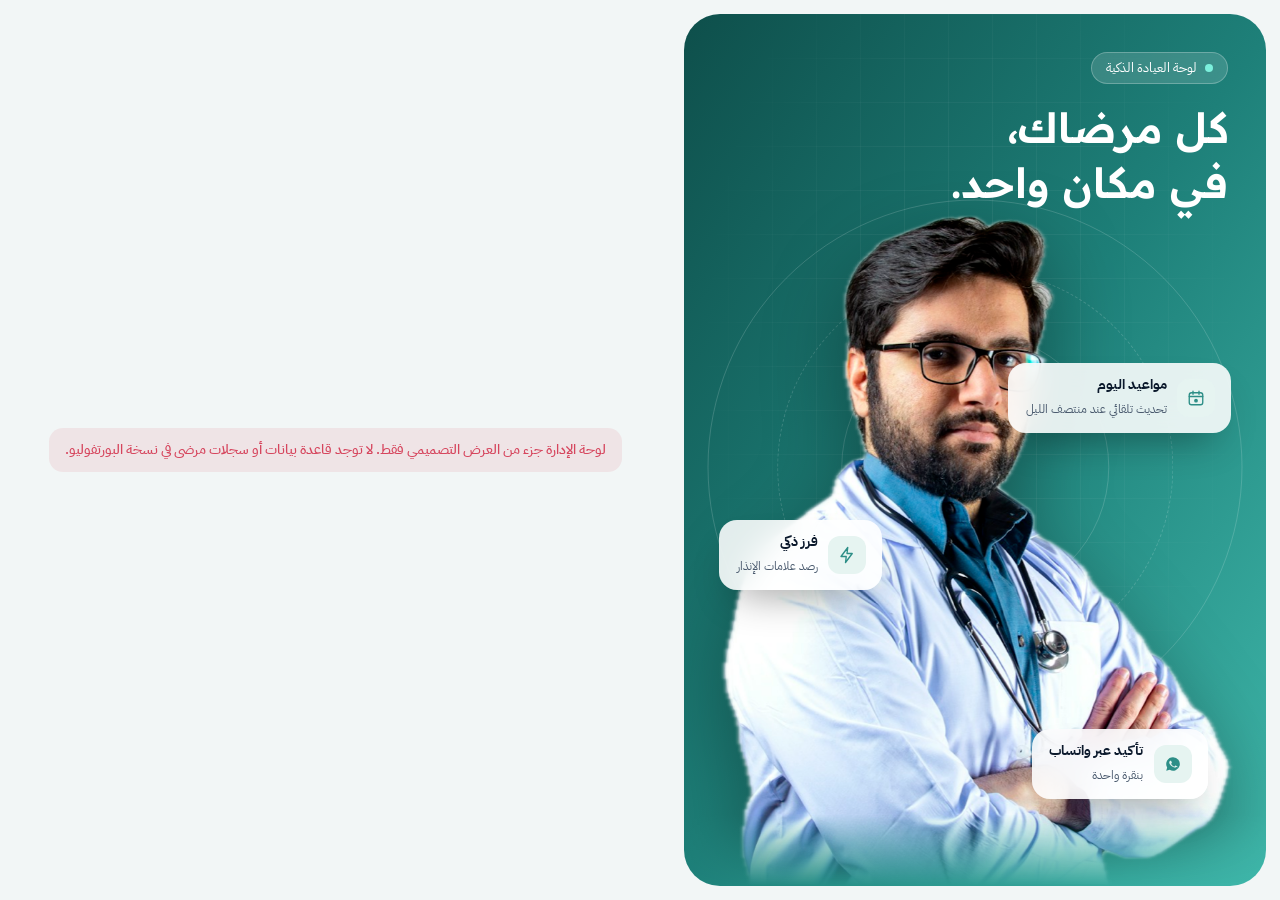
<file: admin.html>
<!DOCTYPE html>
<html lang="ar" dir="rtl">
<head>
  <meta charset="UTF-8">
  <meta name="viewport" content="width=device-width, initial-scale=1, viewport-fit=cover">
  <meta name="robots" content="noindex, nofollow">
  <title>لوحة العيادة | د. سفيان زروقي</title>
  <meta name="theme-color" content="#0E4F4B">
  <link rel="icon" href="images/favicon.svg" type="image/svg+xml">
  <link rel="preconnect" href="https://fonts.googleapis.com">
  <link rel="preconnect" href="https://fonts.gstatic.com" crossorigin>
  <link href="https://fonts.googleapis.com/css2?family=IBM+Plex+Sans+Arabic:wght@300;400;500;600;700&family=Readex+Pro:wght@400;500;600;700&display=swap" rel="stylesheet">
  <link rel="stylesheet" href="admin.css">
  <script>
    // Apply saved theme before paint (no flash)
    try { const t = localStorage.getItem('clinic-theme'); if (t) document.documentElement.dataset.theme = t; } catch {}
  </script>
</head>
<body>

  <svg width="0" height="0" style="position:absolute" aria-hidden="true">
    <symbol id="i-logo" viewBox="0 0 32 32"><path d="M16 6v20M6 16h20" stroke="currentColor" stroke-width="3.4" stroke-linecap="round" fill="none"/></symbol>
    <symbol id="i-today" viewBox="0 0 24 24"><g fill="none" stroke="currentColor" stroke-width="1.8" stroke-linecap="round"><rect x="3" y="5" width="18" height="16" rx="3"/><path d="M3 10h18M8 3v4M16 3v4"/><circle cx="12" cy="15.5" r="1.6" fill="currentColor"/></g></symbol>
    <symbol id="i-upcoming" viewBox="0 0 24 24"><g fill="none" stroke="currentColor" stroke-width="1.8" stroke-linecap="round" stroke-linejoin="round"><rect x="3" y="5" width="18" height="16" rx="3"/><path d="M3 10h18M8 3v4M16 3v4M10 15h5m-2-2 2 2-2 2"/></g></symbol>
    <symbol id="i-archive" viewBox="0 0 24 24"><g fill="none" stroke="currentColor" stroke-width="1.8" stroke-linecap="round" stroke-linejoin="round"><rect x="3" y="4" width="18" height="5" rx="1.5"/><path d="M5 9v10a1 1 0 0 0 1 1h12a1 1 0 0 0 1-1V9M10 13h4"/></g></symbol>
    <symbol id="i-search" viewBox="0 0 24 24"><g fill="none" stroke="currentColor" stroke-width="1.9" stroke-linecap="round"><circle cx="11" cy="11" r="7"/><path d="m20 20-3.5-3.5"/></g></symbol>
    <symbol id="i-sun" viewBox="0 0 24 24"><g fill="none" stroke="currentColor" stroke-width="1.8" stroke-linecap="round"><circle cx="12" cy="12" r="4"/><path d="M12 2v2M12 20v2M4.9 4.9l1.4 1.4M17.7 17.7l1.4 1.4M2 12h2M20 12h2M4.9 19.1l1.4-1.4M17.7 6.3l1.4-1.4"/></g></symbol>
    <symbol id="i-moon" viewBox="0 0 24 24"><path d="M20 14.5A8 8 0 1 1 9.5 4 6.5 6.5 0 0 0 20 14.5Z" fill="none" stroke="currentColor" stroke-width="1.8" stroke-linejoin="round"/></symbol>
    <symbol id="i-logout" viewBox="0 0 24 24"><path d="M15 4h3a2 2 0 0 1 2 2v12a2 2 0 0 1-2 2h-3M10 8l-4 4 4 4M6 12h10" fill="none" stroke="currentColor" stroke-width="1.8" stroke-linecap="round" stroke-linejoin="round"/></symbol>
    <symbol id="i-ext" viewBox="0 0 24 24"><path d="M14 4h6v6M20 4l-9 9M18 14v5a1 1 0 0 1-1 1H5a1 1 0 0 1-1-1V7a1 1 0 0 1 1-1h5" fill="none" stroke="currentColor" stroke-width="1.8" stroke-linecap="round" stroke-linejoin="round"/></symbol>
    <symbol id="i-refresh" viewBox="0 0 24 24"><path d="M20 11a8 8 0 0 0-14.6-4.5L4 8m0-4v4h4M4 13a8 8 0 0 0 14.6 4.5L20 16m0 4v-4h-4" fill="none" stroke="currentColor" stroke-width="1.8" stroke-linecap="round" stroke-linejoin="round"/></symbol>
    <symbol id="i-wa" viewBox="0 0 24 24"><path d="M12 3a9 9 0 0 0-7.8 13.5L3 21l4.6-1.2A9 9 0 1 0 12 3Zm4.6 12.6c-.2.6-1.1 1.1-1.6 1.2-.4 0-.9.1-2.9-.7-2.4-1-4-3.5-4.1-3.7-.1-.2-1-1.3-1-2.5s.6-1.8.9-2c.2-.3.5-.3.6-.3h.5c.2 0 .4 0 .6.5l.8 1.9c.1.1.1.3 0 .5l-.3.5-.4.4c-.1.1-.3.3-.1.6.2.3.7 1.2 1.6 1.9 1.1 1 2 1.3 2.3 1.4.3.1.4.1.6-.1l.8-1c.2-.2.4-.2.6-.1l1.8.9c.3.1.4.2.5.3.1.2.1.7-.1 1.2Z" fill="currentColor"/></symbol>
    <symbol id="i-phone" viewBox="0 0 24 24"><path d="M5 4h3l2 5-2.5 1.5a11 11 0 0 0 6 6L15 14l5 2v3a2 2 0 0 1-2 2A16 16 0 0 1 3 6a2 2 0 0 1 2-2Z" fill="none" stroke="currentColor" stroke-width="1.8" stroke-linejoin="round"/></symbol>
    <symbol id="i-mail" viewBox="0 0 24 24"><g fill="none" stroke="currentColor" stroke-width="1.8" stroke-linejoin="round"><rect x="3" y="5" width="18" height="14" rx="2.5"/><path d="m4 7 8 6 8-6"/></g></symbol>
    <symbol id="i-check" viewBox="0 0 24 24"><path d="m5 12.5 4.5 4.5L19 7.5" fill="none" stroke="currentColor" stroke-width="2.2" stroke-linecap="round" stroke-linejoin="round"/></symbol>
    <symbol id="i-x" viewBox="0 0 24 24"><path d="M6 6l12 12M18 6 6 18" stroke="currentColor" stroke-width="2" stroke-linecap="round"/></symbol>
    <symbol id="i-alert" viewBox="0 0 24 24"><g fill="none" stroke="currentColor" stroke-width="2" stroke-linecap="round" stroke-linejoin="round"><path d="M12 3 2 20h20L12 3Z"/><path d="M12 10v4M12 17h.01"/></g></symbol>
    <symbol id="i-bolt" viewBox="0 0 24 24"><path d="M13 2 4 14h7l-1 8 9-12h-7l1-8Z" fill="none" stroke="currentColor" stroke-width="1.8" stroke-linejoin="round"/></symbol>
    <symbol id="i-leaf" viewBox="0 0 24 24"><path d="M5 19c0-8 5-14 15-14 0 10-6 15-14 15M5 19l6-6" fill="none" stroke="currentColor" stroke-width="1.8" stroke-linecap="round" stroke-linejoin="round"/></symbol>
    <symbol id="i-clock" viewBox="0 0 24 24"><g fill="none" stroke="currentColor" stroke-width="1.8" stroke-linecap="round"><circle cx="12" cy="12" r="9"/><path d="M12 7v5l3 2"/></g></symbol>
    <symbol id="i-users" viewBox="0 0 24 24"><g fill="none" stroke="currentColor" stroke-width="1.8" stroke-linecap="round"><circle cx="9" cy="8" r="3.5"/><path d="M2.5 20c.8-3.5 3.4-5.5 6.5-5.5s5.7 2 6.5 5.5"/><path d="M16 4.6a3.5 3.5 0 0 1 0 6.8M18 14.8c1.8.7 3 2.5 3.5 5.2"/></g></symbol>
    <symbol id="i-done" viewBox="0 0 24 24"><g fill="none" stroke="currentColor" stroke-width="1.8" stroke-linecap="round" stroke-linejoin="round"><circle cx="12" cy="12" r="9"/><path d="m8 12.5 2.5 2.5L16 9.5"/></g></symbol>
    <symbol id="i-hourglass" viewBox="0 0 24 24"><path d="M6 3h12M6 21h12M7 3c0 5 10 5 10 9s-10 4-10 9M17 3c0 5-10 5-10 9s10 4 10 9" fill="none" stroke="currentColor" stroke-width="1.8" stroke-linecap="round"/></symbol>
    <symbol id="i-sunrise" viewBox="0 0 24 24"><g fill="none" stroke="currentColor" stroke-width="1.8" stroke-linecap="round"><path d="M4 18h16M7 18a5 5 0 0 1 10 0M12 4v4M5 9l1.5 1.5M19 9l-1.5 1.5"/></g></symbol>
    <symbol id="i-trash" viewBox="0 0 24 24"><path d="M4 7h16M10 11v6M14 11v6M6 7l1 13h10l1-13M9 7V4h6v3" fill="none" stroke="currentColor" stroke-width="1.8" stroke-linecap="round" stroke-linejoin="round"/></symbol>
    <symbol id="i-eye" viewBox="0 0 24 24"><g fill="none" stroke="currentColor" stroke-width="1.8"><path d="M2 12s3.5-7 10-7 10 7 10 7-3.5 7-10 7S2 12 2 12Z"/><circle cx="12" cy="12" r="3"/></g></symbol>
    <symbol id="i-chev" viewBox="0 0 24 24"><path d="M15 6l-6 6 6 6" fill="none" stroke="currentColor" stroke-width="2" stroke-linecap="round" stroke-linejoin="round"/></symbol>
    <symbol id="i-menu" viewBox="0 0 24 24"><path d="M4 7h16M4 12h16M4 17h10" stroke="currentColor" stroke-width="2" stroke-linecap="round"/></symbol>
    <symbol id="i-shield" viewBox="0 0 24 24"><g fill="none" stroke="currentColor" stroke-width="1.8" stroke-linecap="round" stroke-linejoin="round"><path d="M12 3 4.5 6v5.5c0 4.6 3.2 8.4 7.5 9.5 4.3-1.1 7.5-4.9 7.5-9.5V6L12 3Z"/></g></symbol>
    <symbol id="i-plus" viewBox="0 0 24 24"><path d="M12 5v14M5 12h14" stroke="currentColor" stroke-width="2.2" stroke-linecap="round"/></symbol>
  </svg>

  <!-- ===================== AUTH ===================== -->
  <section class="auth" id="authView" hidden>
    <div class="auth-visual" aria-hidden="true">
      <div class="auth-grid"></div>
      <div class="auth-rings"><i></i><i></i><i></i></div>
      <img src="images/doctor-sofiane.png" alt="" class="auth-doctor">
      <div class="auth-chip c1"><span class="ico"><svg><use href="#i-today"/></svg></span><span><b>مواعيد اليوم</b><small>تحديث تلقائي عند منتصف الليل</small></span></div>
      <div class="auth-chip c2"><span class="ico"><svg><use href="#i-bolt"/></svg></span><span><b>فرز ذكي</b><small>رصد علامات الإنذار</small></span></div>
      <div class="auth-chip c3"><span class="ico"><svg><use href="#i-wa"/></svg></span><span><b>تأكيد عبر واتساب</b><small>بنقرة واحدة</small></span></div>
      <div class="auth-copy">
        <span class="pill"><span class="live"></span> لوحة العيادة الذكية</span>
        <h2>كل مرضاك،<br>في مكان واحد.</h2>
      </div>
    </div>

    <div class="auth-panel">
      <form class="auth-card" id="loginForm" novalidate>
        <div class="brand">
          <span class="brand-mark"><svg><use href="#i-logo"/></svg></span>
          <span><b>د. سفيان زروقي</b><small>لوحة إدارة العيادة</small></span>
        </div>
        <h1>مرحباً بعودتك</h1>
        <p class="muted">سجّل الدخول بحساب الطبيب للوصول إلى سجل المرضى.</p>

        <label class="fld">
          <span>البريد الإلكتروني</span>
          <input type="email" name="email" id="loginEmail" dir="ltr" autocomplete="username" required placeholder="doctor@clinic.dz">
        </label>
        <label class="fld">
          <span>كلمة المرور</span>
          <span class="pw">
            <input type="password" name="password" id="loginPassword" dir="ltr" autocomplete="current-password" required placeholder="••••••••">
            <button type="button" class="pw-toggle" id="pwToggle" aria-label="إظهار كلمة المرور"><svg><use href="#i-eye"/></svg></button>
          </span>
        </label>
        <p class="auth-error" id="loginError" role="alert" hidden></p>
        <button class="btn btn-primary btn-block" id="loginBtn" type="submit">
          <span>تسجيل الدخول</span><span class="spinner" aria-hidden="true"></span>
        </button>
        <p class="auth-foot"><svg><use href="#i-shield"/></svg> وصول محمي — حسابات الطاقم الطبي فقط</p>
      </form>
    </div>
  </section>

  <!-- ===================== APP ===================== -->
  <div class="app" id="appView" hidden>
    <aside class="sidebar" id="sidebar">
      <div class="brand">
        <span class="brand-mark"><svg><use href="#i-logo"/></svg></span>
        <span><b>د. سفيان زروقي</b><small>لوحة العيادة</small></span>
      </div>

      <div class="doc-card">
        <div class="doc-photo"><img src="images/doctor-sofiane.png" alt="د. سفيان زروقي"></div>
        <b>د. سفيان زروقي</b>
        <small>أمراض الجهاز الهضمي والمناظير</small>
        <span class="rt" id="rtStatus" data-state="connecting"><i></i><span>جارٍ الاتصال…</span></span>
      </div>

      <nav class="side-nav" aria-label="الأقسام">
        <button class="nav-item is-active" data-tab="today" type="button"><svg><use href="#i-today"/></svg><span>مواعيد اليوم</span><em id="countToday">0</em></button>
        <button class="nav-item" data-tab="upcoming" type="button"><svg><use href="#i-upcoming"/></svg><span>المواعيد القادمة</span><em id="countUpcoming">0</em></button>
        <button class="nav-item" data-tab="archive" type="button"><svg><use href="#i-archive"/></svg><span>أرشيف المواعيد وسجل المرضى</span></button>
      </nav>

      <div class="side-foot">
        <a class="side-link" href="index.html" target="_blank" rel="noopener"><svg><use href="#i-ext"/></svg> الموقع العام</a>
        <button class="side-link" id="themeToggle" type="button"><svg class="t-moon"><use href="#i-moon"/></svg><svg class="t-sun"><use href="#i-sun"/></svg> <span>الوضع الليلي</span></button>
        <button class="side-link danger" id="logoutBtn" type="button"><svg><use href="#i-logout"/></svg> تسجيل الخروج</button>
        <p class="kbd-hint"><kbd>/</kbd> بحث · <kbd>N</kbd> مريض جديد · <kbd>1</kbd><kbd>2</kbd><kbd>3</kbd> الأقسام</p>
      </div>
    </aside>
    <div class="scrim" id="scrim"></div>

    <main class="main">
      <header class="topbar">
        <button class="icon-btn menu-btn" id="menuBtn" type="button" aria-label="القائمة"><svg><use href="#i-menu"/></svg></button>
        <div class="greet">
          <h1 id="greeting">مرحباً، د. سفيان</h1>
          <p id="todayLabel"></p>
        </div>
        <label class="search">
          <svg><use href="#i-search"/></svg>
          <input type="search" id="searchInput" placeholder="ابحث بالاسم، الهاتف أو رمز DZ-GASTRO…" autocomplete="off" aria-label="بحث">
          <kbd>/</kbd>
        </label>
        <span class="clock" id="clock" dir="ltr">--:--</span>
        <button class="btn btn-primary btn-add" id="addWalkinBtn" type="button" title="إضافة مريض حاضر (N)"><svg><use href="#i-plus"/></svg><span>إضافة مريض</span></button>
        <button class="icon-btn" id="refreshBtn" type="button" aria-label="تحديث"><svg><use href="#i-refresh"/></svg></button>
      </header>

      <!-- Hero -->
      <section class="hero">
        <div class="hero-bg" aria-hidden="true"><span class="h-dots"></span><span class="h-ring r1"></span><span class="h-ring r2"></span><svg class="h-ecg" viewBox="0 0 600 80" preserveAspectRatio="none"><path d="M0 50 H180 l12-22 10 40 14-58 12 60 10-20 H360 l10-12 8 24 10-12 H600"/></svg></div>
        <div class="hero-copy">
          <span class="pill"><span class="live"></span> <span id="heroDate"></span></span>
          <h2 id="heroTitle">جارٍ تحميل جدول اليوم…</h2>
          <p id="heroSub"></p>
          <div class="next" id="nextPatient" hidden>
            <span class="next-label">المريض التالي</span>
            <button class="next-card" type="button" id="nextCard"></button>
          </div>
        </div>
        <img src="images/doctor-sofiane.png" alt="" class="hero-doctor" aria-hidden="true">
      </section>

      <!-- KPIs -->
      <section class="kpis" aria-label="مؤشرات اليوم">
        <article class="kpi" style="--k:var(--brand-600)">
          <span class="kpi-ico"><svg><use href="#i-users"/></svg></span>
          <small>مواعيد اليوم</small>
          <b data-kpi="total">0</b>
          <span class="kpi-sub" data-kpi-sub="total"></span>
        </article>
        <article class="kpi" style="--k:var(--warn)">
          <span class="kpi-ico"><svg><use href="#i-hourglass"/></svg></span>
          <small>بانتظار التأكيد</small>
          <b data-kpi="pending">0</b>
          <span class="kpi-sub">تواصل معهم عبر واتساب</span>
        </article>
        <article class="kpi" style="--k:var(--danger)">
          <span class="kpi-ico"><svg><use href="#i-alert"/></svg></span>
          <small>حالات عاجلة / أولوية</small>
          <b data-kpi="flagged">0</b>
          <span class="kpi-sub" data-kpi-sub="flagged"></span>
        </article>
        <article class="kpi" style="--k:var(--good)">
          <span class="kpi-ico"><svg><use href="#i-done"/></svg></span>
          <small>تم فحصهم</small>
          <b data-kpi="done">0</b>
          <span class="kpi-bar"><i data-kpi-bar></i></span>
        </article>
      </section>

      <div class="board">
        <!-- List -->
        <section class="panel list-panel">
          <header class="panel-head">
            <div>
              <h3 id="listTitle">مواعيد اليوم</h3>
              <small id="listMeta"></small>
            </div>
            <div class="filters">
              <div class="seg" id="statusFilter" role="tablist" aria-label="تصفية حسب الحالة">
                <button class="is-active" data-status="all" type="button">الكل</button>
                <button data-status="pending" type="button">بانتظار</button>
                <button data-status="confirmed" type="button">مؤكد</button>
                <button data-status="completed" type="button">تم</button>
                <button data-status="cancelled" type="button">ملغى</button>
              </div>
              <div class="range" id="dateRange" hidden>
                <label><span>من</span><input type="date" id="fromDate"></label>
                <label><span>إلى</span><input type="date" id="toDate"></label>
                <button class="chip-btn" id="clearRange" type="button">مسح</button>
              </div>
            </div>
          </header>
          <div class="list" id="list" aria-live="polite"></div>
          <button class="load-more" id="loadMore" type="button" hidden>تحميل المزيد</button>
        </section>

        <!-- Side analytics -->
        <aside class="side-col">
          <section class="panel chart-panel">
            <header class="panel-head"><div><h3>الحجوزات — الأيام السبعة القادمة</h3><small>عدد المواعيد لكل يوم</small></div></header>
            <div class="chart" id="weekChart"></div>
            <div class="tooltip" id="chartTip" role="status" hidden></div>
          </section>
          <section class="panel">
            <header class="panel-head"><div><h3>فحوصات اليوم</h3><small>حسب سبب الزيارة</small></div></header>
            <ul class="mix" id="reasonMix"></ul>
          </section>
          <section class="panel shift-panel">
            <div class="shift"><svg><use href="#i-sunrise"/></svg><span>الفترة الصباحية</span><b id="shiftMorning">0</b></div>
            <div class="shift"><svg><use href="#i-moon"/></svg><span>الفترة المسائية</span><b id="shiftEvening">0</b></div>
          </section>
        </aside>
      </div>
    </main>
  </div>

  <!-- ===================== DRAWER ===================== -->
  <dialog class="drawer" id="drawer" aria-labelledby="dName">
    <div class="drawer-inner">
      <button class="icon-btn drawer-close" id="drawerClose" type="button" aria-label="إغلاق"><svg><use href="#i-x"/></svg></button>
      <div class="d-head">
        <div class="d-avatar" id="dAvatar"></div>
        <div>
          <h3 id="dName"></h3>
          <p class="d-code" id="dCode" dir="ltr"></p>
          <div class="d-badges" id="dBadges"></div>
        </div>
      </div>
      <div class="d-contact" id="dContact"></div>
      <dl class="d-grid" id="dInfo"></dl>
      <div class="d-symptoms">
        <small>وصف الأعراض</small>
        <p id="dSymptoms"></p>
      </div>
      <div class="d-section">
        <small>تحديث الحالة</small>
        <div class="d-status" id="dStatus"></div>
      </div>
      <div class="d-section">
        <small>درجة الأولوية</small>
        <div class="d-status" id="dUrgency"></div>
      </div>
      <div class="d-section">
        <small>سجل زيارات المريض</small>
        <ul class="d-history" id="dHistory"></ul>
      </div>
      <button class="danger-link" id="dDelete" type="button"><svg><use href="#i-trash"/></svg> حذف الموعد نهائياً</button>
    </div>
  </dialog>

  <!-- ===================== WALK-IN ===================== -->
  <dialog class="drawer" id="walkin" aria-labelledby="wTitle">
    <form class="drawer-inner w-form" id="walkinForm" novalidate>
      <button class="icon-btn drawer-close" id="walkinClose" type="button" aria-label="إغلاق"><svg><use href="#i-x"/></svg></button>
      <div>
        <h3 id="wTitle">إضافة مريض حاضر</h3>
        <p class="muted w-lead">يُرتَّب في قائمة اليوم حسب وقت تسجيله، مع الحجوزات الإلكترونية.</p>
      </div>

      <label class="fld"><span>الاسم الكامل</span><input name="full_name" required autocomplete="off" placeholder="مثال: محمد بن علي"></label>
      <div class="w-row">
        <label class="fld"><span>رقم الهاتف</span><input name="phone" type="tel" inputmode="numeric" dir="ltr" required maxlength="14" placeholder="05XX XX XX XX"></label>
        <label class="fld"><span>السن</span><input name="age" type="number" inputmode="numeric" min="1" max="110" required placeholder="35"></label>
      </div>

      <div class="d-section">
        <small>سبب الزيارة</small>
        <div class="d-status" data-pick="visit_reason">
          <button type="button" data-v="consult" class="is-active">استشارة عامة</button>
          <button type="button" data-v="gastroscopy">تنظير معدة</button>
          <button type="button" data-v="colonoscopy">تنظير قولون</button>
          <button type="button" data-v="followup">متابعة دورية</button>
        </div>
      </div>

      <div class="w-row">
        <label class="fld"><span>وقت الوصول</span><input name="arrival" type="time" dir="ltr" required></label>
        <div class="d-section">
          <small>الفترة</small>
          <div class="d-status" data-pick="shift">
            <button type="button" data-v="morning">صباحية</button>
            <button type="button" data-v="evening">مسائية</button>
          </div>
        </div>
      </div>

      <div class="d-section">
        <small>درجة الأولوية</small>
        <div class="d-status" data-pick="urgency">
          <button type="button" data-v="routine" class="is-active">روتيني</button>
          <button type="button" data-v="priority">أولوية</button>
          <button type="button" data-v="urgent">عاجل</button>
        </div>
      </div>

      <label class="fld"><span>ملاحظات / الأعراض <em class="opt">(اختياري)</em></span><textarea name="symptoms" rows="3" maxlength="400"></textarea></label>

      <p class="auth-error" id="walkinError" role="alert" hidden></p>
      <button class="btn btn-primary btn-block" id="walkinSubmit" type="submit"><span>إضافة إلى قائمة اليوم</span><span class="spinner" aria-hidden="true"></span></button>
    </form>
  </dialog>

  <div class="toasts" id="toasts" aria-live="polite"></div>

  <script src="supabase-config.js"></script>
  <script type="module" src="admin.js"></script>
</body>
</html>
</file>
<file: admin.css>
/* =========================================================
   Clinic Dashboard — Dr. Sofiane Zerrouki
   ========================================================= */
:root {
  --brand-800: #0E4F4B; --brand-700: #156B66; --brand-600: #2D8E87; --brand-400: #3FB7AA; --brand-300: #7FD3C8;
  --grad: linear-gradient(135deg, #2D8E87, #3FB7AA);
  --grad-deep: linear-gradient(125deg, #0E4F4B 0%, #1E8079 50%, #3FB7AA 100%);
  --good: #2E9D6B; --warn: #D99A1E; --danger: #D6455D; --info: #3B82C4;

  --bg: #F2F6F6;
  --surface: #FFFFFF;
  --surface-2: #F6F9F9;
  --line: rgba(19, 32, 48, .08);
  --ink: #0B192C; --ink-2: #4A5A6E; --ink-3: #8090A1;
  --mint: #E6F4F1;
  --glass: rgba(255,255,255,.72);
  --sh-sm: 0 1px 2px rgba(11,25,44,.04), 0 4px 14px -6px rgba(11,25,44,.08);
  --sh-md: 0 18px 44px -20px rgba(11,25,44,.25);
  --sh-lg: 0 40px 90px -30px rgba(11,25,44,.35);

  --font: "IBM Plex Sans Arabic", "Noto Sans Arabic", "Segoe UI", Tahoma, sans-serif;
  --display: "Readex Pro", "IBM Plex Sans Arabic", "Noto Sans Arabic", "Segoe UI", Tahoma, sans-serif;
  --r: 22px;
  --ease: cubic-bezier(.22, 1, .36, 1);
  color-scheme: light;
}
@media (prefers-color-scheme: dark) {
  :root:not([data-theme="light"]) {
    --bg: #071320; --surface: #0D1D2E; --surface-2: #112539; --line: rgba(255,255,255,.08);
    --ink: #EAF2F4; --ink-2: #A8B8C6; --ink-3: #74889A; --mint: rgba(63,183,170,.14);
    --glass: rgba(13,29,46,.72);
    --sh-sm: 0 1px 2px rgba(0,0,0,.3); --sh-md: 0 18px 44px -20px rgba(0,0,0,.6);
    color-scheme: dark;
  }
}
:root[data-theme="dark"] {
  --bg: #071320; --surface: #0D1D2E; --surface-2: #112539; --line: rgba(255,255,255,.08);
  --ink: #EAF2F4; --ink-2: #A8B8C6; --ink-3: #74889A; --mint: rgba(63,183,170,.14);
  --glass: rgba(13,29,46,.72);
  --sh-sm: 0 1px 2px rgba(0,0,0,.3); --sh-md: 0 18px 44px -20px rgba(0,0,0,.6);
  color-scheme: dark;
}

*, *::before, *::after { box-sizing: border-box; }
html, body { margin: 0; }
body { font-family: var(--font); background: var(--bg); color: var(--ink); line-height: 1.6; -webkit-font-smoothing: antialiased; overflow-x: clip; transition: background .4s; }
h1, h2, h3 { font-family: var(--display); font-weight: 600; margin: 0; line-height: 1.3; }
p { margin: 0; }
button { font: inherit; color: inherit; background: none; border: 0; padding: 0; cursor: pointer; }
input { font: inherit; color: inherit; }
img { display: block; max-width: 100%; }
svg { width: 1em; height: 1em; flex-shrink: 0; }
a { color: inherit; text-decoration: none; }
[hidden] { display: none !important; }
:focus-visible { outline: 2.5px solid var(--brand-400); outline-offset: 2px; border-radius: 10px; }
.muted { color: var(--ink-2); }
kbd { font-family: ui-monospace, monospace; font-size: .72rem; padding: .05rem .4rem; border-radius: 6px; border: 1px solid var(--line); background: var(--surface-2); color: var(--ink-3); }

/* ---------- Shared ---------- */
.brand { display: flex; align-items: center; gap: .65rem; }
.brand b { display: block; font-family: var(--display); font-weight: 600; font-size: 1rem; }
.brand small { display: block; font-size: .74rem; color: var(--ink-3); }
.brand-mark { width: 42px; height: 42px; border-radius: 50%; display: grid; place-items: center; background: var(--grad); color: #fff; font-size: 20px; box-shadow: 0 10px 24px -10px rgba(45,142,135,.7); }
.btn { display: inline-flex; align-items: center; justify-content: center; gap: .5rem; height: 50px; padding-inline: 1.4rem; border-radius: 999px; font-weight: 600; transition: transform .4s var(--ease), background .3s, box-shadow .3s; }
.btn-primary { background: var(--ink); color: var(--bg); }
.btn-primary:hover { background: var(--brand-700); color: #fff; transform: translateY(-2px); box-shadow: 0 14px 30px -12px rgba(45,142,135,.6); }
.btn-block { width: 100%; }
.icon-btn { width: 42px; height: 42px; border-radius: 50%; display: grid; place-items: center; background: var(--surface); border: 1px solid var(--line); color: var(--ink-2); font-size: 18px; transition: background .3s, color .3s, transform .5s var(--ease); flex-shrink: 0; }
.icon-btn:hover { color: var(--brand-600); background: var(--mint); }
.icon-btn.spin svg { animation: spin .8s linear infinite; }
@keyframes spin { to { transform: rotate(360deg); } }
.pill { display: inline-flex; align-items: center; gap: .5rem; padding: .3rem .85rem; border-radius: 999px; font-size: .8rem; background: rgba(255,255,255,.14); border: 1px solid rgba(255,255,255,.25); color: #fff; backdrop-filter: blur(10px); }
.live { width: 8px; height: 8px; border-radius: 50%; background: #7CF0DC; animation: ping 2s infinite; }
@keyframes ping { 0% { box-shadow: 0 0 0 0 rgba(124,240,220,.7); } 70%, 100% { box-shadow: 0 0 0 8px rgba(124,240,220,0); } }

/* =========================================================
   AUTH
   ========================================================= */
.auth { min-height: 100dvh; display: grid; grid-template-columns: 1fr 1.1fr; }
.auth-panel { display: grid; place-items: center; padding: 2rem 1.25rem; }
.auth-card { width: 100%; max-width: 420px; display: flex; flex-direction: column; gap: 1rem; animation: rise .8s var(--ease); }
.auth-card h1 { font-size: 2rem; margin-top: 1.5rem; }
.fld { display: flex; flex-direction: column; gap: .4rem; font-size: .88rem; font-weight: 600; }
.fld input { height: 52px; padding: 0 1rem; border-radius: 16px; border: 1.5px solid var(--line); background: var(--surface); text-align: right; transition: border-color .3s, box-shadow .3s; }
.fld input:focus { outline: none; border-color: var(--brand-400); box-shadow: 0 0 0 4px rgba(63,183,170,.18); }
.pw { position: relative; display: block; }
.pw input { width: 100%; padding-right: 3rem; } /* input is dir=ltr: use physical sides */
.pw-toggle { position: absolute; right: .6rem; top: 50%; transform: translateY(-50%); width: 36px; height: 36px; border-radius: 50%; display: grid; place-items: center; color: var(--ink-3); }
.auth-error { padding: .7rem 1rem; border-radius: 14px; background: rgba(214,69,93,.1); color: var(--danger); font-size: .86rem; font-weight: 500; }
.auth-foot { display: flex; align-items: center; justify-content: center; gap: .4rem; font-size: .8rem; color: var(--ink-3); }
.spinner { width: 18px; height: 18px; border-radius: 50%; border: 2px solid currentColor; border-top-color: transparent; animation: spin .7s linear infinite; display: none; }
.is-loading .spinner { display: block; }
.is-loading { pointer-events: none; opacity: .85; }

.auth-visual { position: relative; overflow: hidden; margin: 14px; border-radius: 36px; background: var(--grad-deep); color: #fff; isolation: isolate; }
.auth-grid { position: absolute; inset: 0; background-image: linear-gradient(rgba(255,255,255,.06) 1px, transparent 1px), linear-gradient(90deg, rgba(255,255,255,.06) 1px, transparent 1px); background-size: 44px 44px; mask-image: radial-gradient(ellipse at 50% 40%, #000 20%, transparent 70%); animation: drift 30s linear infinite; }
@keyframes drift { to { background-position: 44px 44px; } }
.auth-rings { position: absolute; inset: 0; }
.auth-rings i { position: absolute; left: 50%; top: 52%; aspect-ratio: 1; border-radius: 50%; border: 1px solid rgba(255,255,255,.16); transform: translate(-50%, -50%); animation: breathe 7s ease-in-out infinite; }
.auth-rings i:nth-child(1) { width: 46%; } .auth-rings i:nth-child(2) { width: 68%; border-style: dashed; animation-delay: -2s; } .auth-rings i:nth-child(3) { width: 92%; animation-delay: -4s; }
@keyframes breathe { 50% { transform: translate(-50%, -50%) scale(1.05); opacity: .6; } }
.auth-doctor { position: absolute; bottom: 0; left: 50%; height: 82%; width: auto; max-width: none; transform: translateX(-50%); filter: drop-shadow(0 30px 40px rgba(0,0,0,.35)); mask-image: linear-gradient(to top, transparent, #000 10%); animation: docIn 1.4s var(--ease); }
@keyframes docIn { from { opacity: 0; transform: translate(-50%, 60px); filter: blur(10px); } }
.auth-copy { position: absolute; top: 2.4rem; right: 2.4rem; z-index: 2; }
.auth-copy h2 { font-size: clamp(1.8rem, 1rem + 2vw, 2.8rem); margin-top: 1rem; color: #fff; }
.auth-chip { position: absolute; z-index: 3; display: flex; align-items: center; gap: .65rem; padding: .7rem 1rem .7rem 1.1rem; border-radius: 18px; background: rgba(255,255,255,.88); color: #0B192C; backdrop-filter: blur(16px); box-shadow: 0 20px 40px -18px rgba(0,0,0,.45); animation: float 6s ease-in-out infinite; }
.auth-chip b { display: block; font-size: .86rem; } .auth-chip small { font-size: .74rem; color: #4A5A6E; }
.auth-chip .ico { width: 38px; height: 38px; border-radius: 12px; display: grid; place-items: center; background: #E6F4F1; color: var(--brand-600); font-size: 18px; }
.auth-chip.c1 { top: 40%; right: 6%; } .auth-chip.c2 { top: 58%; left: 6%; animation-delay: -2s; } .auth-chip.c3 { bottom: 10%; right: 10%; animation-delay: -4s; }
@keyframes float { 50% { transform: translateY(-10px); } }
@keyframes rise { from { opacity: 0; transform: translateY(24px); } }

/* =========================================================
   APP LAYOUT
   ========================================================= */
.app { display: grid; grid-template-columns: 290px 1fr; min-height: 100dvh; }
.sidebar { position: sticky; top: 0; height: 100dvh; display: flex; flex-direction: column; gap: 1.3rem; padding: 1.4rem 1.1rem; background: var(--surface); border-inline-start: 1px solid var(--line); overflow-y: auto; z-index: 30; }
.doc-card { position: relative; display: flex; flex-direction: column; align-items: center; text-align: center; padding: 1.2rem 1rem 1rem; border-radius: var(--r); background: var(--surface-2); border: 1px solid var(--line); }
.doc-photo { width: 92px; height: 92px; border-radius: 50%; overflow: hidden; background: var(--grad-deep); margin-bottom: .7rem; box-shadow: 0 0 0 4px var(--surface), 0 0 0 6px rgba(63,183,170,.5); }
.doc-photo img { width: 100%; height: 100%; object-fit: cover; object-position: 50% 8%; transform: scale(1.5) translateY(10%); }
.doc-card b { font-family: var(--display); font-weight: 600; }
.doc-card small { color: var(--ink-3); font-size: .78rem; }
.rt { display: inline-flex; align-items: center; gap: .4rem; margin-top: .7rem; padding: .25rem .7rem; border-radius: 999px; font-size: .74rem; font-weight: 600; background: var(--mint); color: var(--brand-600); }
.rt i { width: 7px; height: 7px; border-radius: 50%; background: currentColor; }
.rt[data-state="live"] i { animation: ping 2s infinite; background: #2E9D6B; }
.rt[data-state="live"] { color: var(--good); }
.rt[data-state="off"] { color: var(--ink-3); background: var(--surface); }

.side-nav { display: flex; flex-direction: column; gap: .3rem; }
.nav-item { position: relative; display: flex; align-items: center; gap: .75rem; padding: .8rem .9rem; border-radius: 16px; font-size: .92rem; font-weight: 500; color: var(--ink-2); text-align: right; transition: background .3s, color .3s; }
.nav-item svg { font-size: 20px; }
.nav-item span { flex: 1; line-height: 1.35; }
.nav-item em { font-style: normal; font-size: .75rem; font-weight: 700; min-width: 26px; padding: .1rem .5rem; border-radius: 999px; background: var(--surface-2); color: var(--ink-3); text-align: center; }
.nav-item:hover { background: var(--surface-2); color: var(--ink); }
.nav-item.is-active { background: var(--ink); color: var(--bg); }
.nav-item.is-active em { background: var(--brand-400); color: #fff; }
.side-foot { margin-top: auto; display: flex; flex-direction: column; gap: .2rem; padding-top: 1rem; border-top: 1px solid var(--line); }
.side-link { display: flex; align-items: center; gap: .6rem; padding: .6rem .8rem; border-radius: 12px; font-size: .86rem; color: var(--ink-2); text-align: right; }
.side-link:hover { background: var(--surface-2); color: var(--ink); }
.side-link.danger:hover { color: var(--danger); }
.t-sun { display: none; }
[data-dark="1"] .t-sun { display: block; } [data-dark="1"] .t-moon { display: none; }
.kbd-hint { margin-top: .6rem; font-size: .72rem; color: var(--ink-3); padding-inline: .8rem; }
.scrim { display: none; }

.main { min-width: 0; padding: 1.3rem clamp(1rem, 2.5vw, 2rem) 3rem; display: flex; flex-direction: column; gap: 1.2rem; }
.topbar { display: flex; align-items: center; gap: .8rem; }
.menu-btn { display: none; }
.greet { flex: 1; min-width: 0; }
.greet h1 { font-size: 1.45rem; }
.greet p { font-size: .86rem; color: var(--ink-3); }
.search { display: flex; align-items: center; gap: .5rem; width: min(400px, 40vw); height: 46px; padding-inline: 1rem .6rem; border-radius: 999px; background: var(--surface); border: 1px solid var(--line); color: var(--ink-3); transition: border-color .3s, box-shadow .3s; }
.search:focus-within { border-color: var(--brand-400); box-shadow: 0 0 0 4px rgba(63,183,170,.15); }
.search input { flex: 1; min-width: 0; border: 0; background: none; outline: none; height: 100%; font-size: .9rem; color: var(--ink); }
.search input::-webkit-search-cancel-button { -webkit-appearance: none; }
.clock { font-family: var(--display); font-weight: 500; font-size: 1rem; padding: .55rem .9rem; border-radius: 999px; background: var(--surface); border: 1px solid var(--line); font-variant-numeric: tabular-nums; }


/* ---------- Hero ---------- */
.hero { position: relative; display: flex; min-height: 210px; margin-top: 2.2rem; border-radius: 30px; color: #fff; isolation: isolate; }
.hero-bg { position: absolute; inset: 0; z-index: -1; overflow: hidden; border-radius: inherit; background: var(--grad-deep); box-shadow: 0 30px 60px -30px rgba(14,79,75,.6); }
.h-dots { position: absolute; inset: 0; background-image: radial-gradient(rgba(255,255,255,.2) 1px, transparent 1.4px); background-size: 20px 20px; mask-image: radial-gradient(ellipse 50% 80% at 85% 20%, #000, transparent 70%); }
.h-ring { position: absolute; border-radius: 50%; border: 1px solid rgba(255,255,255,.14); left: 12%; top: 50%; transform: translateY(-50%); aspect-ratio: 1; }
.h-ring.r1 { width: 300px; } .h-ring.r2 { width: 460px; left: 4%; border-style: dashed; border-color: rgba(255,255,255,.1); }
.h-ecg { position: absolute; left: 0; right: 0; bottom: 18px; width: 100%; height: 60px; opacity: .3; }
.h-ecg path { fill: none; stroke: #fff; stroke-width: 2; stroke-dasharray: 900; stroke-dashoffset: 900; animation: ecg 5s linear infinite; }
@keyframes ecg { 60%, 100% { stroke-dashoffset: 0; } }
.hero-copy { position: relative; z-index: 2; flex: 1; padding: 1.8rem 2rem; display: flex; flex-direction: column; align-items: flex-start; gap: .55rem; }
.hero-copy h2 { font-size: clamp(1.35rem, 1rem + 1.2vw, 1.9rem); color: #fff; }
.hero-copy p { color: rgba(255,255,255,.8); font-size: .92rem; }
.hero-doctor { position: absolute; bottom: 0; left: clamp(1rem, 6%, 5rem); height: 128%; width: auto; max-width: none; filter: drop-shadow(0 20px 30px rgba(0,0,0,.3)); mask-image: linear-gradient(to top, transparent, #000 12%); pointer-events: none; animation: docUp 1.1s var(--ease); }
@keyframes docUp { from { opacity: 0; transform: translateY(40px); } }
.next { display: flex; align-items: center; gap: .7rem; margin-top: .4rem; flex-wrap: wrap; }
.next-label { font-size: .78rem; color: rgba(255,255,255,.7); }
.next-card { display: inline-flex; align-items: center; gap: .6rem; padding: .35rem 1rem .35rem .35rem; padding-inline-start: .35rem; border-radius: 999px; background: rgba(255,255,255,.92); color: #0B192C; font-size: .86rem; font-weight: 600; box-shadow: 0 14px 30px -14px rgba(0,0,0,.4); transition: transform .4s var(--ease); }
.next-card:hover { transform: translateY(-2px); }
.next-card .avatar { width: 34px; height: 34px; font-size: .8rem; }

/* ---------- KPIs ---------- */
.kpis { display: grid; grid-template-columns: repeat(4, 1fr); gap: 1rem; }
.kpi { position: relative; overflow: hidden; display: flex; flex-direction: column; gap: .2rem; padding: 1.1rem 1.2rem; border-radius: var(--r); background: var(--surface); border: 1px solid var(--line); box-shadow: var(--sh-sm); transition: transform .5s var(--ease), box-shadow .5s var(--ease); }
.kpi::after { content: ""; position: absolute; width: 140px; aspect-ratio: 1; border-radius: 50%; left: -50px; top: -60px; background: radial-gradient(circle, color-mix(in srgb, var(--k) 18%, transparent), transparent 70%); }
.kpi:hover { transform: translateY(-4px); box-shadow: var(--sh-md); }
.kpi-ico { width: 40px; height: 40px; border-radius: 13px; display: grid; place-items: center; font-size: 19px; color: var(--k); background: color-mix(in srgb, var(--k) 13%, transparent); margin-bottom: .4rem; }
.kpi small { font-size: .82rem; color: var(--ink-2); }
.kpi b { font-family: var(--display); font-size: 2rem; font-weight: 600; line-height: 1.1; font-variant-numeric: tabular-nums; }
.kpi-sub { font-size: .76rem; color: var(--ink-3); }
.kpi-bar { height: 6px; border-radius: 6px; background: var(--surface-2); overflow: hidden; margin-top: .4rem; }
.kpi-bar i { display: block; height: 100%; width: 0; background: var(--good); border-radius: inherit; transition: width 1.2s var(--ease); }

/* ---------- Board ---------- */
.board { display: grid; grid-template-columns: 1fr 340px; gap: 1.2rem; align-items: start; }
.panel { background: var(--surface); border: 1px solid var(--line); border-radius: var(--r); box-shadow: var(--sh-sm); padding: 1.2rem; }
.panel-head { display: flex; align-items: flex-start; justify-content: space-between; gap: 1rem; flex-wrap: wrap; margin-bottom: 1rem; }
.panel-head h3 { font-size: 1.05rem; }
.panel-head small { font-size: .8rem; color: var(--ink-3); }
.filters { display: flex; flex-wrap: wrap; gap: .6rem; align-items: center; }
.seg { display: flex; gap: 2px; padding: 4px; border-radius: 999px; background: var(--surface-2); border: 1px solid var(--line); }
.seg button { padding: .35rem .8rem; border-radius: 999px; font-size: .8rem; font-weight: 500; color: var(--ink-2); transition: background .3s, color .3s; }
.seg button.is-active { background: var(--surface); color: var(--ink); box-shadow: var(--sh-sm); }
.range { display: flex; gap: .4rem; align-items: center; flex-wrap: wrap; }
.range label { display: flex; align-items: center; gap: .35rem; font-size: .8rem; color: var(--ink-3); }
.range input { height: 36px; padding: 0 .6rem; border-radius: 10px; border: 1px solid var(--line); background: var(--surface-2); font-size: .82rem; }
.chip-btn { height: 36px; padding: 0 .8rem; border-radius: 10px; font-size: .8rem; color: var(--ink-2); background: var(--surface-2); border: 1px solid var(--line); }

.list { display: flex; flex-direction: column; gap: .6rem; }
.group-title { position: sticky; top: 0; z-index: 2; display: flex; align-items: center; gap: .6rem; margin: .8rem 0 .2rem; padding: .3rem 0; font-size: .8rem; font-weight: 600; color: var(--ink-3); background: var(--surface); }
.group-title:first-child { margin-top: 0; }
.group-title svg { font-size: 16px; color: var(--brand-600); }
.group-title::after { content: ""; flex: 1; height: 1px; background: var(--line); }
.group-title em { font-style: normal; padding: .05rem .5rem; border-radius: 999px; background: var(--surface-2); }

.row {
  --accent: transparent;
  position: relative; display: grid; grid-template-columns: auto 1fr auto auto; align-items: center; gap: .9rem;
  padding: .8rem .9rem; border-radius: 18px; background: var(--surface-2); border: 1px solid transparent;
  cursor: pointer; text-align: right; width: 100%;
  transition: transform .45s var(--ease), border-color .3s, box-shadow .45s var(--ease), background .3s;
  animation: rowIn .5s var(--ease) backwards; animation-delay: calc(var(--i, 0) * 35ms);
}
.row::before { content: ""; position: absolute; inset-inline-start: 0; top: 18%; bottom: 18%; width: 3px; border-radius: 3px; background: var(--accent); }
.row:hover { transform: translateX(-3px); border-color: rgba(63,183,170,.35); box-shadow: var(--sh-md); background: var(--surface); }
.row[data-urgency="urgent"] { --accent: var(--danger); }
.row[data-urgency="priority"] { --accent: var(--warn); }
.row[data-status="cancelled"] { opacity: .55; }
.row.flash { animation: flash 2.2s var(--ease); }
@keyframes rowIn { from { opacity: 0; transform: translateY(10px); } }
@keyframes flash { 0%, 40% { box-shadow: 0 0 0 3px var(--brand-400); background: var(--mint); } }
.row-main { min-width: 0; }
.row-main b { display: block; font-weight: 600; font-size: .95rem; white-space: nowrap; overflow: hidden; text-overflow: ellipsis; }
.row-meta { display: flex; flex-wrap: wrap; gap: .3rem .7rem; font-size: .78rem; color: var(--ink-3); }
.row-meta .code { font-family: ui-monospace, monospace; direction: ltr; }
.row-meta .q-time { display: inline-flex; align-items: center; gap: .25rem; font-weight: 600; color: var(--ink-2); font-variant-numeric: tabular-nums; }
.row-tags { display: flex; gap: .35rem; flex-wrap: wrap; justify-content: flex-end; }
.row-actions { display: flex; gap: .35rem; }

.avatar { width: 46px; height: 46px; border-radius: 50%; flex-shrink: 0; overflow: hidden; display: grid; place-items: center; font-family: var(--display); font-weight: 600; font-size: .95rem; color: #0B192C; background: var(--av, #BFE3DC); box-shadow: 0 0 0 2px var(--surface); }
.avatar img { width: 100%; height: 100%; object-fit: cover; }

.tag { display: inline-flex; align-items: center; gap: .3rem; padding: .2rem .6rem; border-radius: 999px; font-size: .74rem; font-weight: 600; white-space: nowrap; background: var(--surface); border: 1px solid var(--line); color: var(--ink-2); }
.tag svg { font-size: 13px; }
.tag.u-urgent { color: var(--danger); background: color-mix(in srgb, var(--danger) 12%, transparent); border-color: transparent; }
.tag.u-priority { color: var(--warn); background: color-mix(in srgb, var(--warn) 14%, transparent); border-color: transparent; }
.tag.u-routine { color: var(--good); background: color-mix(in srgb, var(--good) 11%, transparent); border-color: transparent; }
.tag.s-pending { color: var(--warn); }
.tag.s-confirmed { color: var(--info); }
.tag.s-completed { color: var(--good); }
.tag.s-cancelled, .tag.s-no_show { color: var(--ink-3); }
.tag.s-pending::before, .tag.s-confirmed::before, .tag.s-completed::before, .tag.s-cancelled::before, .tag.s-no_show::before { content: ""; width: 6px; height: 6px; border-radius: 50%; background: currentColor; }

.wa-btn, .act-btn { width: 38px; height: 38px; border-radius: 50%; display: grid; place-items: center; font-size: 18px; transition: transform .4s var(--ease), background .3s; }
.wa-btn { background: #25D366; color: #fff; box-shadow: 0 8px 18px -8px rgba(37,211,102,.8); }
.wa-btn:hover { transform: scale(1.1) rotate(-6deg); }
.act-btn { background: var(--surface); border: 1px solid var(--line); color: var(--ink-2); }
.act-btn:hover { color: var(--good); border-color: var(--good); }

.empty { display: grid; place-items: center; text-align: center; gap: .5rem; padding: 3rem 1rem; color: var(--ink-3); }
.empty-ico { width: 72px; height: 72px; border-radius: 50%; display: grid; place-items: center; font-size: 30px; background: var(--mint); color: var(--brand-600); margin-bottom: .4rem; }
.empty b { color: var(--ink); font-family: var(--display); font-weight: 600; }
.skeleton { height: 72px; border-radius: 18px; background: linear-gradient(90deg, var(--surface-2) 25%, color-mix(in srgb, var(--surface-2) 40%, var(--line)) 50%, var(--surface-2) 75%); background-size: 200% 100%; animation: shimmer 1.3s linear infinite; }
@keyframes shimmer { to { background-position: -200% 0; } }
.load-more { display: block; margin: 1rem auto 0; padding: .6rem 1.4rem; border-radius: 999px; border: 1px solid var(--line); font-size: .86rem; color: var(--ink-2); background: var(--surface-2); }
.load-more:hover { color: var(--brand-600); }

/* ---------- Side analytics ---------- */
.side-col { display: flex; flex-direction: column; gap: 1.2rem; position: sticky; top: 1.2rem; }
.chart-panel { position: relative; }
.chart svg { width: 100%; height: 190px; display: block; overflow: visible; }
.chart .bar { fill: var(--brand-600); transition: fill .2s; }
.chart .bar.today { fill: var(--brand-400); }
.chart .bar-hit { fill: transparent; cursor: pointer; }
.chart .bar-hit:hover + .bar, .chart .bar.active { fill: var(--brand-800); }
:root[data-theme="dark"] .chart .bar-hit:hover + .bar, :root[data-theme="dark"] .chart .bar.active { fill: var(--brand-300); }
.chart .closed { fill: none; stroke: var(--line); stroke-width: 1.5; stroke-dasharray: 3 3; }
.chart .grid { stroke: var(--line); stroke-width: 1; }
.chart text { font-family: var(--font); font-size: 11px; fill: var(--ink-3); }
.chart text.val { fill: var(--ink-2); font-weight: 600; }
.tooltip { position: absolute; z-index: 5; pointer-events: none; padding: .45rem .7rem; border-radius: 10px; background: var(--ink); color: var(--bg); font-size: .78rem; font-weight: 500; white-space: nowrap; transform: translate(50%, -110%); box-shadow: var(--sh-md); }
.mix { list-style: none; margin: 0; padding: 0; display: flex; flex-direction: column; gap: .7rem; }
.mix li { display: grid; grid-template-columns: 1fr auto; gap: .3rem .6rem; font-size: .84rem; }
.mix li b { font-variant-numeric: tabular-nums; }
.mix .track { grid-column: 1 / -1; height: 8px; border-radius: 8px; background: var(--surface-2); overflow: hidden; }
.mix .track i { display: block; height: 100%; border-radius: inherit; background: var(--brand-600); transition: width 1s var(--ease); }
@starting-style { .mix .track i { width: 0; } }
.mix .none { color: var(--ink-3); font-size: .84rem; }
.shift-panel { display: grid; grid-template-columns: 1fr 1fr; gap: .8rem; padding: .9rem; }
.shift { display: flex; flex-direction: column; gap: .2rem; padding: .8rem; border-radius: 16px; background: var(--surface-2); font-size: .8rem; color: var(--ink-2); }
.shift svg { font-size: 20px; color: var(--brand-600); }
.shift b { font-family: var(--display); font-size: 1.5rem; color: var(--ink); }

/* =========================================================
   DRAWER (native <dialog>)
   ========================================================= */
.drawer { position: fixed; inset: 0 auto 0 0; margin: 0; width: min(480px, 100vw); max-width: none; height: 100dvh; max-height: none; padding: 0; border: 0; background: var(--surface); color: var(--ink); box-shadow: var(--sh-lg); transform: translateX(-100%); transition: transform .5s var(--ease), overlay .5s allow-discrete, display .5s allow-discrete; }
.drawer[open] { transform: none; }
@starting-style { .drawer[open] { transform: translateX(-100%); } }
.drawer::backdrop { background: rgba(7,19,32,.45); backdrop-filter: blur(6px); opacity: 0; transition: opacity .4s, overlay .4s allow-discrete, display .4s allow-discrete; }
.drawer[open]::backdrop { opacity: 1; }
@starting-style { .drawer[open]::backdrop { opacity: 0; } }
.drawer-inner { position: relative; height: 100%; overflow-y: auto; padding: 1.6rem 1.5rem 2rem; display: flex; flex-direction: column; gap: 1.2rem; }
.drawer-close { position: absolute; top: 1.2rem; left: 1.2rem; }
.d-head { display: flex; align-items: center; gap: 1rem; padding-top: .4rem; }
.d-avatar .avatar, .d-avatar { width: 84px; height: 84px; }
.d-avatar .avatar { font-size: 1.6rem; box-shadow: 0 0 0 4px var(--surface), 0 0 0 6px var(--brand-400); }
.d-head h3 { font-size: 1.3rem; }
.d-code { font-family: ui-monospace, monospace; color: var(--ink-3); font-size: .85rem; text-align: right; }
.d-badges { display: flex; gap: .35rem; flex-wrap: wrap; margin-top: .4rem; }
.d-contact { display: grid; grid-template-columns: repeat(3, 1fr); gap: .5rem; }
.d-contact a { display: flex; flex-direction: column; align-items: center; gap: .3rem; padding: .8rem .4rem; border-radius: 16px; background: var(--surface-2); border: 1px solid var(--line); font-size: .78rem; font-weight: 600; color: var(--ink-2); transition: transform .4s var(--ease), color .3s; }
.d-contact a svg { font-size: 20px; }
.d-contact a:hover { transform: translateY(-2px); color: var(--brand-600); }
.d-contact a.wa { background: #25D366; color: #fff; border-color: transparent; }
.d-grid { display: grid; grid-template-columns: 1fr 1fr; gap: .6rem; margin: 0; }
.d-grid div { padding: .7rem .9rem; border-radius: 14px; background: var(--surface-2); }
.d-grid dt { font-size: .74rem; color: var(--ink-3); }
.d-grid dd { margin: 0; font-weight: 600; font-size: .9rem; }
.d-symptoms, .d-section { display: flex; flex-direction: column; gap: .5rem; }
.d-symptoms small, .d-section > small { font-size: .78rem; color: var(--ink-3); font-weight: 600; }
.d-symptoms p { padding: .9rem 1rem; border-radius: 14px; background: var(--mint); font-size: .9rem; line-height: 1.7; white-space: pre-wrap; }
.d-status { display: flex; flex-wrap: wrap; gap: .4rem; }
.d-status button { display: inline-flex; align-items: center; gap: .35rem; padding: .45rem .85rem; border-radius: 999px; font-size: .8rem; font-weight: 600; border: 1px solid var(--line); background: var(--surface-2); color: var(--ink-2); transition: all .3s; }
.d-status button svg { font-size: 14px; }
.d-status button.is-active { background: var(--ink); color: var(--bg); border-color: var(--ink); }
.d-history { list-style: none; margin: 0; padding: 0; display: flex; flex-direction: column; gap: .4rem; }
.d-history li { display: flex; justify-content: space-between; gap: .6rem; padding: .55rem .8rem; border-radius: 12px; background: var(--surface-2); font-size: .82rem; }
.d-history li.current { outline: 1.5px solid var(--brand-400); }
.danger-link { align-self: flex-start; display: inline-flex; align-items: center; gap: .4rem; margin-top: auto; font-size: .82rem; color: var(--danger); opacity: .8; }
.danger-link:hover { opacity: 1; }

/* ---------- Walk-in form ---------- */
.btn-add { height: 46px; padding-inline: 1.1rem; font-size: .9rem; }
.btn-add svg { font-size: 18px; }
.w-form { gap: 1.1rem; }
.w-form h3 { font-size: 1.3rem; padding-inline-end: 3rem; }
.w-lead { font-size: .85rem; margin-top: .3rem; }
.w-row { display: grid; grid-template-columns: 1fr 1fr; gap: .8rem; align-items: start; }
.w-form .fld input[type="time"] { text-align: left; }
.w-form .fld textarea { padding: .8rem 1rem; border-radius: 16px; border: 1.5px solid var(--line); background: var(--surface); font: inherit; color: inherit; resize: vertical; transition: border-color .3s, box-shadow .3s; }
.w-form .fld textarea:focus { outline: none; border-color: var(--brand-400); box-shadow: 0 0 0 4px rgba(63,183,170,.18); }
.w-form .opt { font-style: normal; font-weight: 400; color: var(--ink-3); }
.w-form .btn-block { margin-top: auto; flex-shrink: 0; }
.tag.walkin { color: var(--brand-600); background: color-mix(in srgb, var(--brand-400) 14%, transparent); border-color: transparent; }

/* ---------- Toasts ---------- */
.toasts { position: fixed; z-index: 100; bottom: 1.2rem; left: 1.2rem; display: flex; flex-direction: column; gap: .5rem; max-width: min(380px, calc(100vw - 2.4rem)); }
.toast { display: flex; align-items: center; gap: .7rem; padding: .8rem 1rem; border-radius: 16px; background: var(--ink); color: var(--bg); font-size: .86rem; box-shadow: var(--sh-lg); animation: toastIn .5s var(--ease); }
.toast.out { animation: toastOut .35s var(--ease) forwards; }
.toast .t-ico { width: 30px; height: 30px; border-radius: 50%; display: grid; place-items: center; background: var(--brand-400); color: #fff; font-size: 15px; flex-shrink: 0; }
.toast.error .t-ico { background: var(--danger); }
.toast span { flex: 1; }
.toast button { padding: .3rem .7rem; border-radius: 999px; background: rgba(127,211,200,.2); color: var(--brand-300); font-weight: 600; font-size: .8rem; }
@keyframes toastIn { from { opacity: 0; transform: translateY(16px) scale(.96); } }
@keyframes toastOut { to { opacity: 0; transform: translateY(10px); } }

/* View transitions between tabs */
::view-transition-old(board), ::view-transition-new(board) { animation-duration: .35s; animation-timing-function: var(--ease); }
.list-panel { view-transition-name: board; }

/* =========================================================
   RESPONSIVE
   ========================================================= */
@media (max-width: 1280px) {
  .board { grid-template-columns: 1fr; }
  .side-col { position: static; display: grid; grid-template-columns: 1.4fr 1fr 1fr; }
}
@media (max-width: 1024px) {
  .app { grid-template-columns: 1fr; }
  .sidebar { position: fixed; inset: 0 0 0 auto; width: 290px; transform: translateX(100%); transition: transform .5s var(--ease); box-shadow: var(--sh-lg); }
  .sidebar.open { transform: none; }
  .scrim { position: fixed; inset: 0; z-index: 25; background: rgba(7,19,32,.4); backdrop-filter: blur(3px); }
  .sidebar.open + .scrim { display: block; }
  .menu-btn { display: grid; }
  .kpis { grid-template-columns: repeat(2, 1fr); }
  .side-col { grid-template-columns: 1fr 1fr; }
  .chart-panel { grid-column: 1 / -1; }
  .auth { grid-template-columns: 1fr; }
  .auth-visual { display: none; }
}
@media (max-width: 720px) {
  .topbar { flex-wrap: wrap; }
  .search { order: 5; width: 100%; }
  .clock { display: none; }
  .hero-doctor { height: 110%; left: -1.5rem; opacity: .9; }
  .hero-copy { padding: 1.4rem 1.2rem; padding-inline-end: 38%; }
  .row { grid-template-columns: auto 1fr auto; }
  .row-tags { grid-column: 2 / -1; justify-content: flex-start; grid-row: 2; }
  .side-col { grid-template-columns: 1fr; }
  .d-grid { grid-template-columns: 1fr; }
  .btn-add span { display: none; }
  .btn-add { width: 46px; padding: 0; }
  .w-row { grid-template-columns: 1fr; }
}
@media (prefers-reduced-motion: reduce) {
  *, *::before, *::after { animation: none !important; transition-duration: .01s !important; }
}
</file>
